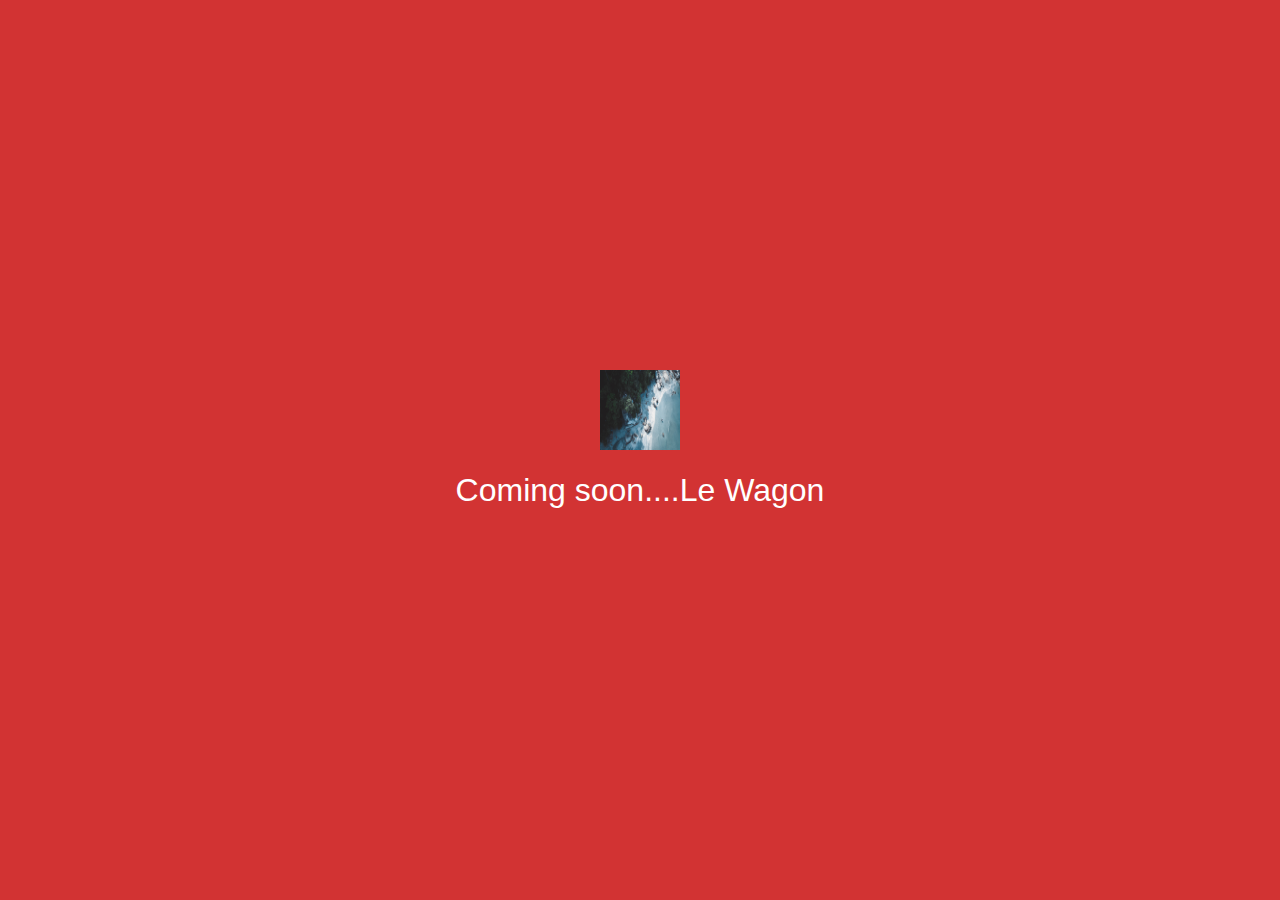
<file: index.html>
<!DOCTYPE html>
<html lang="en">
<head>
  <link rel="stylesheet" href="stylesheet.css">
</head>
<body>
  <div id="container">
    <img id="logo" src="beachtime.jpg" alt="">
    <h1>Coming soon....Le Wagon</h1>
  </div>
</body>
</html>
</file>
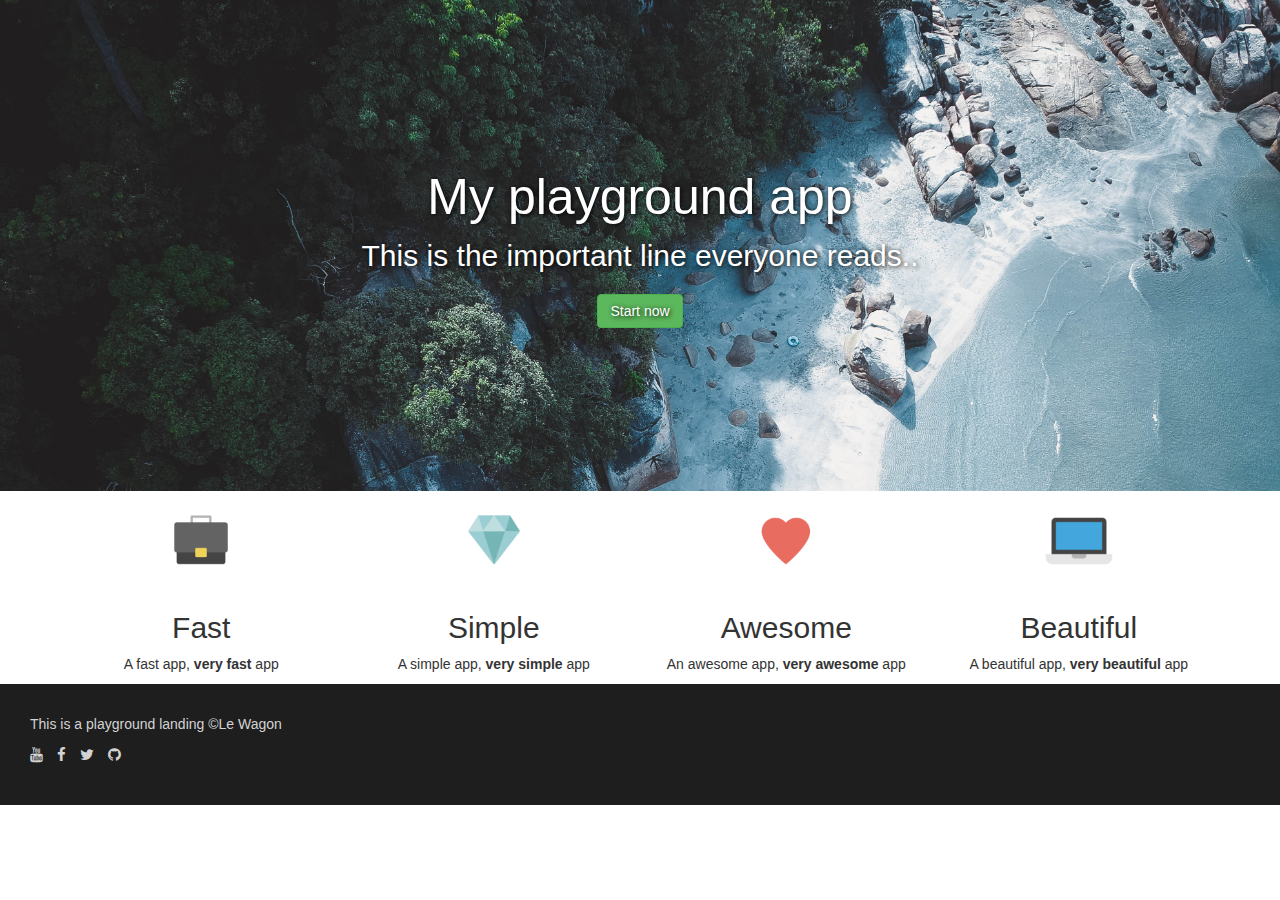
<file: landing/index.html>
<!DOCTYPE html>
<html>
  <head>
     <meta http-equiv="X-UA-Compatible" content="IE=edge">
      <meta name="viewport" content="width=device-width, initial-scale=1">
      <link rel='stylesheet' href='style.css'>
      <link rel="stylesheet" href="https://maxcdn.bootstrapcdn.com/bootstrap/3.2.0/css/bootstrap.min.css">
      <link rel="stylesheet" type="text/css" href="https://maxcdn.bootstrapcdn.com/font-awesome/4.6.1/css/font-awesome.min.css">

    <meta charset="utf-8">
    <title>My playground landing</title>
  </head>
  <body>
    <div id="banner">
      <h1>My playground app</h1>
      <p>This is the important line everyone reads..</p>
    <p>
      <a href="#" class="btn btn-success">Start now</a>
    </p>
  </div>

  <div class="container">
    <div class="row">
      <div class="col-xs-12 col-sm-6 col-md-3">
        <div class="card">
          <img src="images/briefcase.png" alt="picture description" width="100">
          <h2>Fast</h2>
          <p>A fast app, <strong>very fast</strong> app</p>
        </div>
      </div>
      <div class="col-xs-12 col-sm-6 col-md-3">
        <div class="card">
          <img src="images/diamond.png" alt="picture description" width="100">
          <h2>Simple</h2>
          <p>A simple app, <strong>very simple</strong> app</p>
        </div>
      </div>
      <div class="col-xs-12 col-sm-6 col-md-3">
        <div class="card">
          <img src="images/heart.png" alt="picture description" width="100">
          <h2>Awesome</h2>
          <p>An awesome app, <strong>very awesome</strong> app</p>
        </div>
      </div>
      <div class="col-xs-12 col-sm-6 col-md-3">
        <div class="card">
          <img src="images/laptop.png" alt="picture description" width="100">
          <h2>Beautiful</h2>
          <p>A beautiful app, <strong>very beautiful</strong> app</p>
        </div>
      </div>
    </div>
  </div>

    <div id="footer">
      <p>This is a playground landing ©Le Wagon</p>
      <ul class="list-inline">
        <li><a href="#"><i class="fa fa-youtube"></i></a></li>
        <li><a href="#"><i class="fa fa-facebook"></i></a></li>
        <li><a href="#"><i class="fa fa-twitter"></i></a></li>
        <li><a href="#"><i class="fa fa-github"></i></a></li>
      </ul>
    </div>
  </body>
</html
</file>
<file: stylesheet.css>
body {
  margin: 0;
  font-family: Helvetica;
  background-color: #D23333;
}

h1 {
  font-weight: 100;
  color: white;
}


#logo {
  height: 80px;
  width: 80px;
}

#container {
  display: flex;
  align-items: center;
  justify-content: center;
  height: 100vh;
  flex-direction: column;
}
</file>
<file: landing/style.css>
/* style.css */
body{
  background: rgb(240,240,240);
  color: rgb(20, 20, 20);
  font-size: 25px;
  font-family: Helvetica;
}
h1{
  font-family: Courier;
  color: red;
  font-weight: lighter;
  font-size: 10px;
}
h2 {
  font-family: Courier;
  color: pink;
  font-weight: lighter;
  font-size: 8px;
}
a {
  color: yellow;
}
a:hover {
  text-decoration: none;
  color: purple;
}

/* custom design */

#banner{
  text-align: center;
  background-image: url("images/beachtime.jpg");
  background-size: cover;
  padding: 150px;
  color: white;
  text-shadow: 1px 1px 5px black;
}
#banner h1 {
  color: white;
  font-size: 50px;
}
#banner p {
  color: white;
  font-size: 30px;
  font-weight: lighter;
}
#footer{
  padding: 30px;
  background: rgb(30, 30, 30);
  color: lightgrey;
}
.card{
  text-align: center;
  font-weight: lighter;
}
#footer a {
  color: lightgrey;
  font-size: 15px;
}
#footer a:hover {
  color: white;
}
</file>
